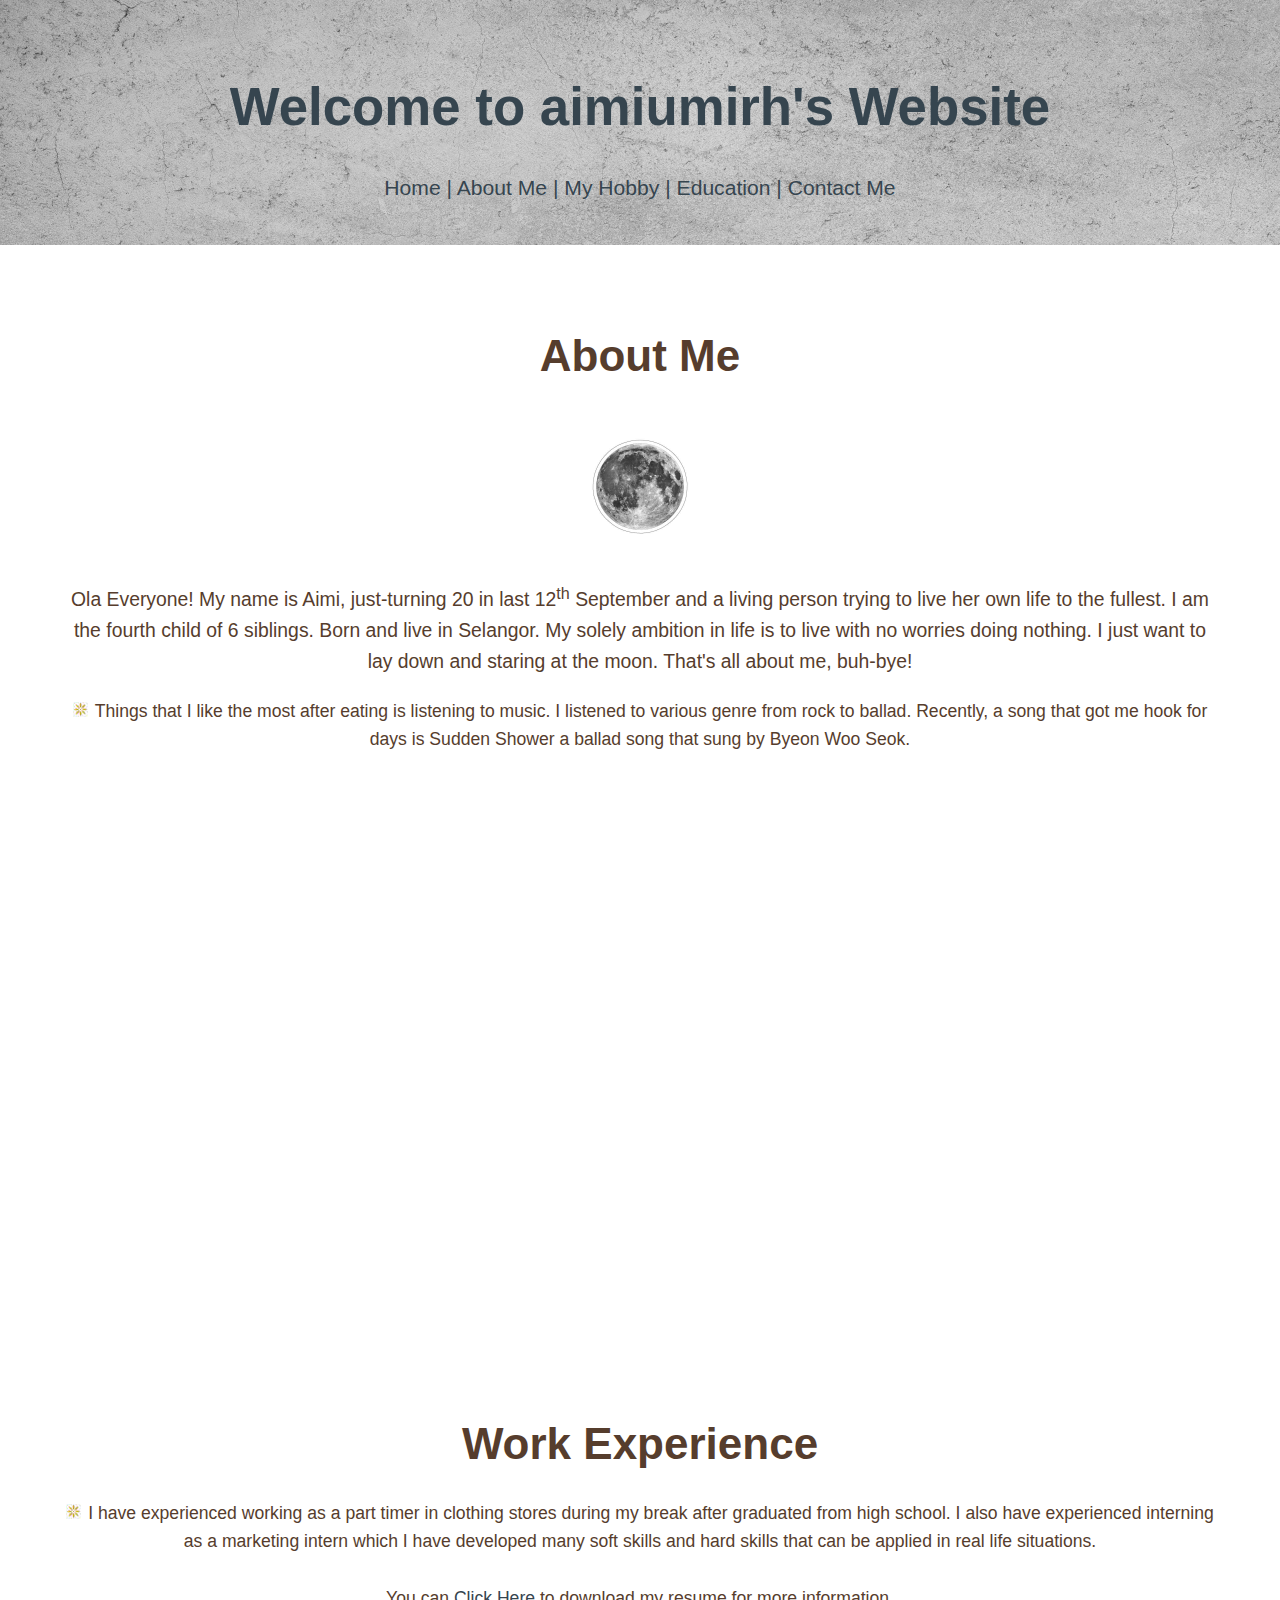
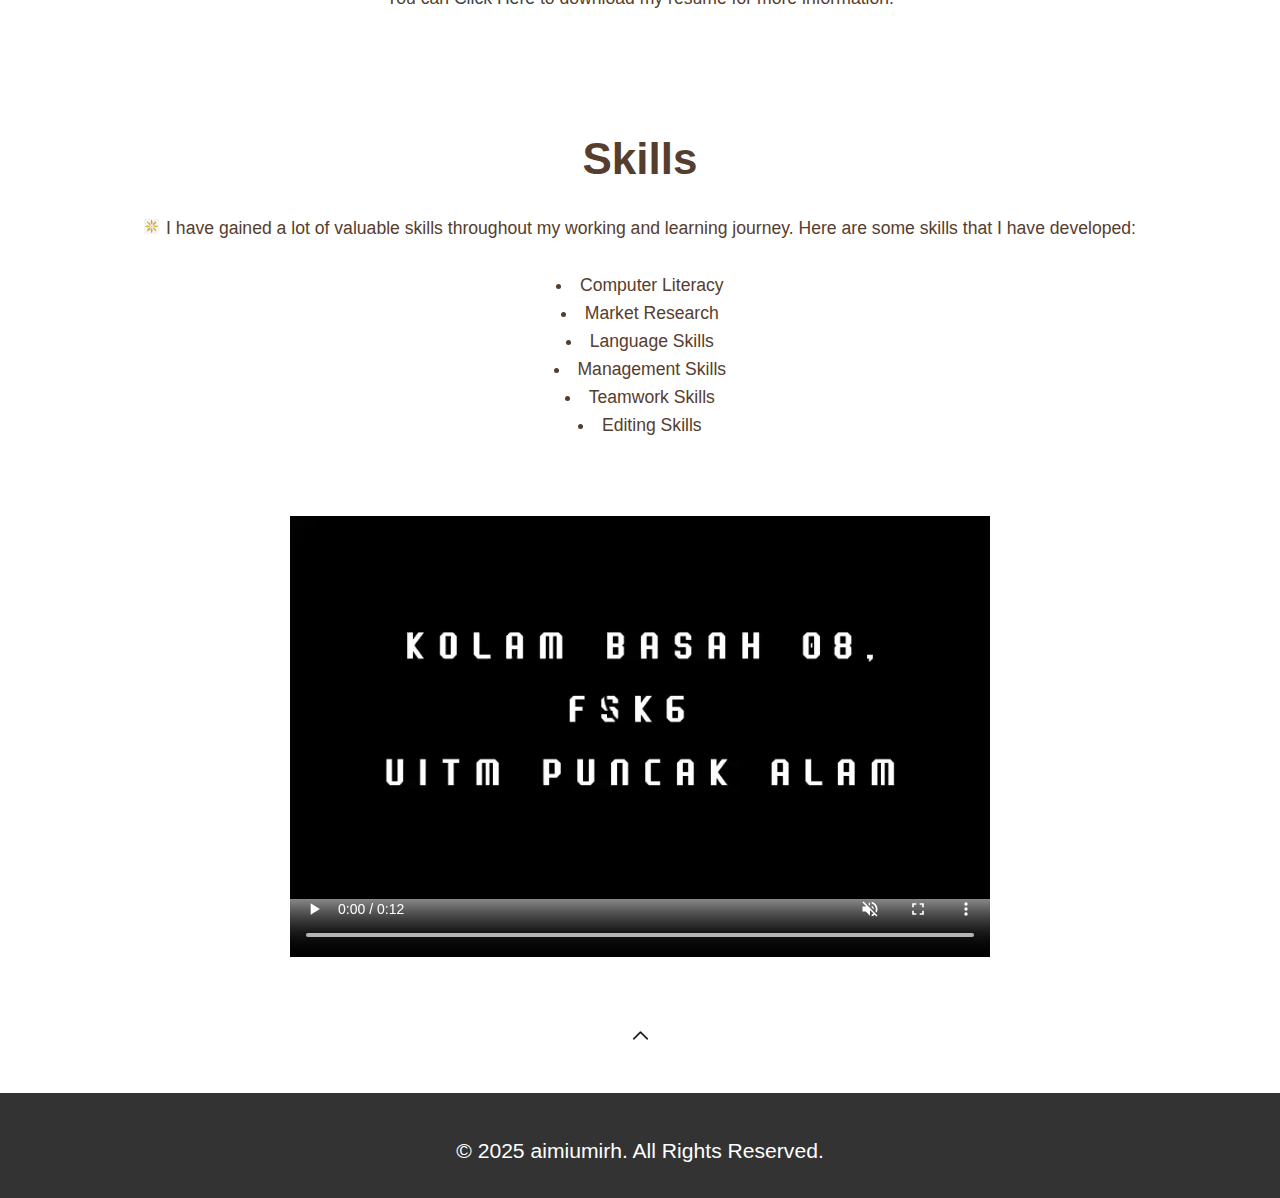
<file: about-me.html>
<html>
	<head>
    <meta charset="UTF-8">
    <meta name="viewport" content="width=device-width, initial-scale=1.0" color="brown">
    <meta name="description" content="Personal website of aimiumirh">
    <title>aimiumirh's Personal Website</title>
    <link rel="stylesheet" href="style.css" type="text/css">
	<link rel="icon" type="x-icon" href="favicon.ico">
	</head>
	
	<body>
    <header>
        <div class="container">
            <h1 id="top">Welcome to aimiumirh's Website</h1>
            <p><a href="index.html">Home</a> | <a href="about-me.html">About Me</a> | <a href="hobby.html">My Hobby</a> | <a href="education.html">Education</a> | <a href="contact-me.html">Contact Me</a></a></p>
			<style> body { background-image: url('bg2.jpg'); } </style>
        </div>
    </header>

    <!-- About Me Section -->
    <section id="about">
        <div class="container">
            <h2 align="center">About Me</h2>
			<p align="center"><img src="sticker1.jpg" class="sticker"></p>
            <p align="center">Ola Everyone! My name is Aimi, just-turning 20 in last 12<sup>th</sup> September and a living person trying to live her own life to the fullest. I am the fourth child of 6 siblings. Born and live in Selangor. My solely ambition in life is to live with no worries doing nothing. I just want to lay down and staring at the moon. That's all about me, buh-bye!</p>
			
			<p><li style="list-style-image:url(resized.jpeg)" align="center">Things that I like the most after eating is listening to music. I listened to various genre from rock to ballad. Recently, a song that got me hook for days is Sudden Shower a ballad song that sung by Byeon Woo Seok.</li></p>
			
			<p align="center" >
				<iframe width="1000" height="600" src="https://www.youtube.com/embed/7NbxfrnnWOk?si=UZas0XgOO1yrZWlU" title="YouTube video player" frameborder="0" allow="accelerometer; autoplay; clipboard-write; encrypted-media; gyroscope; picture-in-picture; web-share" referrerpolicy="strict-origin-when-cross-origin" allowfullscreen></iframe>
			</p>

			<h2 align="center">Work Experience</h2>
			<p><li style="list-style-image:url(resized.jpeg)" align="center">I have experienced working as a part timer in clothing stores during my break after graduated from high school. I also have experienced interning as a marketing intern which I have developed many soft skills and hard skills that can be applied in real life situations. <br></br> You can <a href="resume.pdf" target="blank">Click Here</a> to download my resume for more information.</li></p>
			
			<br></br>
			
			<h2 align="center">Skills</h2>
			<p><li style="list-style-image:url(resized.jpeg)" align="center">I have gained a lot of valuable skills throughout my working and learning journey. Here are some skills that I have developed: <br></br>
			
			
				<li align="center">Computer Literacy</li>
				<li align="center">Market Research</li>
				<li align="center">Language Skills</li>
				<li align="center">Management Skills</li>
				<li align="center">Teamwork Skills</li>
				<li align="center">Editing Skills</li>
			
			<figure align="center">
			
			<video controls autoplay muted width="700" height="500">
			<source src="vid.MP4" type="video/mp4">
			</video>
			</figure>
			
		</div>
		<br width="50"></br>
		<p align="center"><a href="#top"><img src="arrow.png"></a></p>
		
    </section>
		
	<!-- Footer Section -->
    <footer>
        <div class="container">
            <p>&copy; 2025 aimiumirh. All Rights Reserved.</p>
        </div>
    </footer>
	
</body>
</html>
</file>
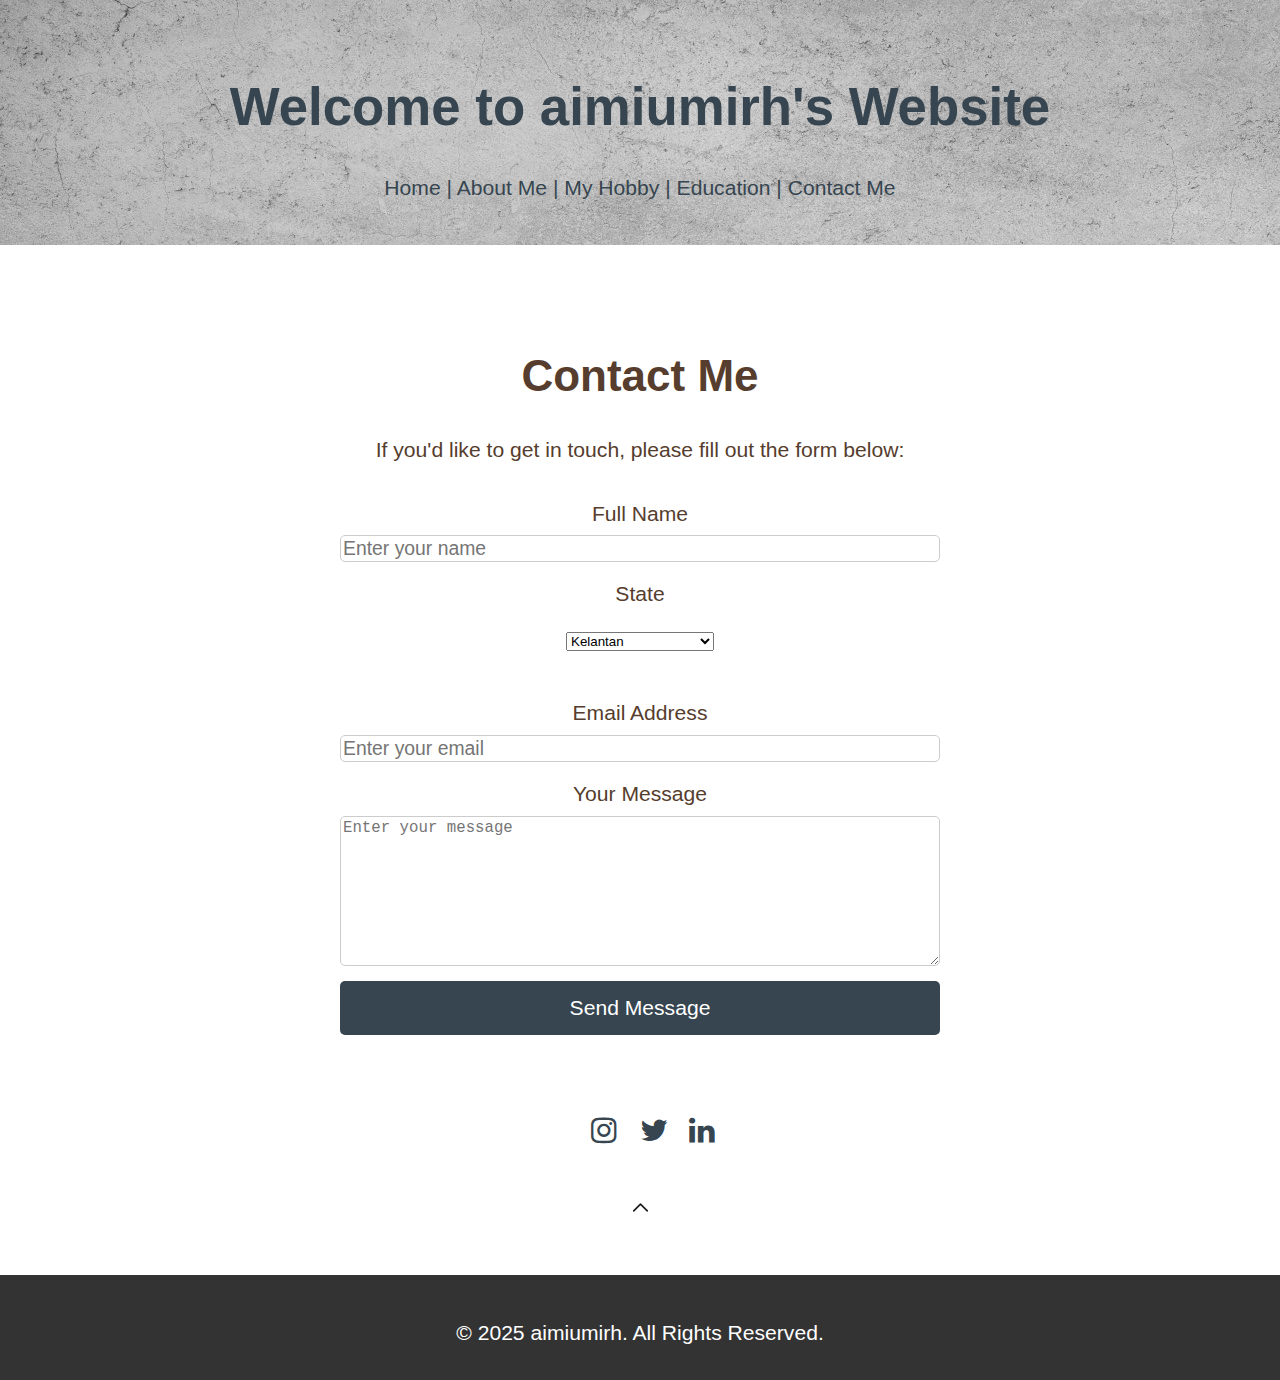
<file: contact-me.html>
<html>
<head>
    <meta charset="UTF-8">
    <meta name="viewport" content="width=device-width, initial-scale=1.0" color="brown">
    <meta name="description" content="Personal website of aimiumirh">
    <title>aimiumirh's Personal Website</title>
    <link rel="stylesheet" href="style.css" type="text/css">
	<link rel="stylesheet" href="https://cdnjs.cloudflare.com/ajax/libs/font-awesome/4.7.0/css/font-awesome.min.css">
	<link rel="icon" type="x-icon" href="favicon.ico">
</head>
<body>
    <header>
        <div class="container">
            <h1 id="top">Welcome to aimiumirh's Website</h1>
            <p><a href="index.html">Home</a> | <a href="about-me.html">About Me</a> | <a href="hobby.html">My Hobby</a> | <a href="education.html">Education</a> | <a href="contact-me.html">Contact Me</a></a></p>
			<style> body { background-image: url('bg2.jpg'); } </style>
        </div>
    </header>
	
	<!-- Contact Section -->
	<section id="contact">
    <div class="container">
        <h2>Contact Me</h2>
        <p>If you'd like to get in touch, please fill out the form below:</p>

        <!-- Contact Form -->
        <form id="contact-form" action="mailto:aimiumirh@gmail.com" method="POST">
            <div class="form-group">
                <label for="name" align="center">Full Name</label>
                <input type="text" id="name" name="name" required placeholder="Enter your name">
            </div>


			<div class="form-group">
			<label for="state" align="center">State</label>
		<p align="center"><select type="state" id="state" name="state">
		<option value="Kel">Kelantan</option>
		<option value="Ked">Kedah</option>
		<option value="Sel">Selangor</option>
		<option value="Sab">Sabah</option>
		<option value="Sar">Sarawak</option>
		<option value="Pul">Pulau Pinang</option>
		<option value="Mel">Melaka</option>
		<option value="N9">Negeri Sembilan</option>
		<option value="Joh">Johor</option>
		<option value="Pah">Pahang</option>
		<option value="Per">Perlis</option>
		<option value="Ter">Terengganu</option>
		<option value="Wil">Wilayah Persekutuan</option>
		</select></p>
		</div>

            <div class="form-group">
                <label for="email" align="center">Email Address</label>
                <input type="email" id="email" name="email" required placeholder="Enter your email">
            </div>

            <div class="form-group">
			<label for="message" align="center">Your Message</label>
                <textarea id="message" name="message" required placeholder="Enter your message"></textarea>
            </div>

            <button type="submit" class="cta-btn">Send Message</button>
        </form>

        <!-- Success Message -->
        <div id="success-message" class="hidden">
            <p>Thank you for getting in touch! I will respond as soon as possible.</p>
        </div>
    </div>

	<br height="50"></br>

	<p align="center">
	<a href="https://www.instagram.com/aimiumirh/" class="fa fa-instagram"></a> 
	<a href="https://x.com/aimiumirh" class="fa fa-twitter"></a>
	<a href="https://www.linkedin.com/in/aimi-zulkaria-2738bb306/" class="fa fa-linkedin"></a>
	</p>
	
	<td align="center"><a href="#top"><img src="arrow.png"></a></td>
	
	 </section>
	<!-- Footer Section -->
    <footer>
        <div class="container">
            <p>&copy; 2025 aimiumirh. All Rights Reserved.</p>
        </div>
    </footer>
	
<style>
	.fa {
  padding: 20px;
  font-size: 30px;
  width: 30px;
  text-align: center;
  text-decoration: none;
  margin: 5px 2px;
  border-radius: 50%;
}
	.fa:hover {
    opacity: 0.7;
}
	.fa-instagram {
  background: #125688;
  color: white;
}
	.fa-twitter {
  background: #55ACEE;
  color: white;
}
.fa-linkedin {
  background: #007bb5;
  color: white;
}
// Get the form and success message elements
const form = document.getElementById('contact-form');
const successMessage = document.getElementById('success-message');

// Add event listener for form submission
form.addEventListener('submit', function(event) {
    event.preventDefault();  // Prevent actual form submission

    // Show the success message
	
</style>
</body>
</html>
</file>
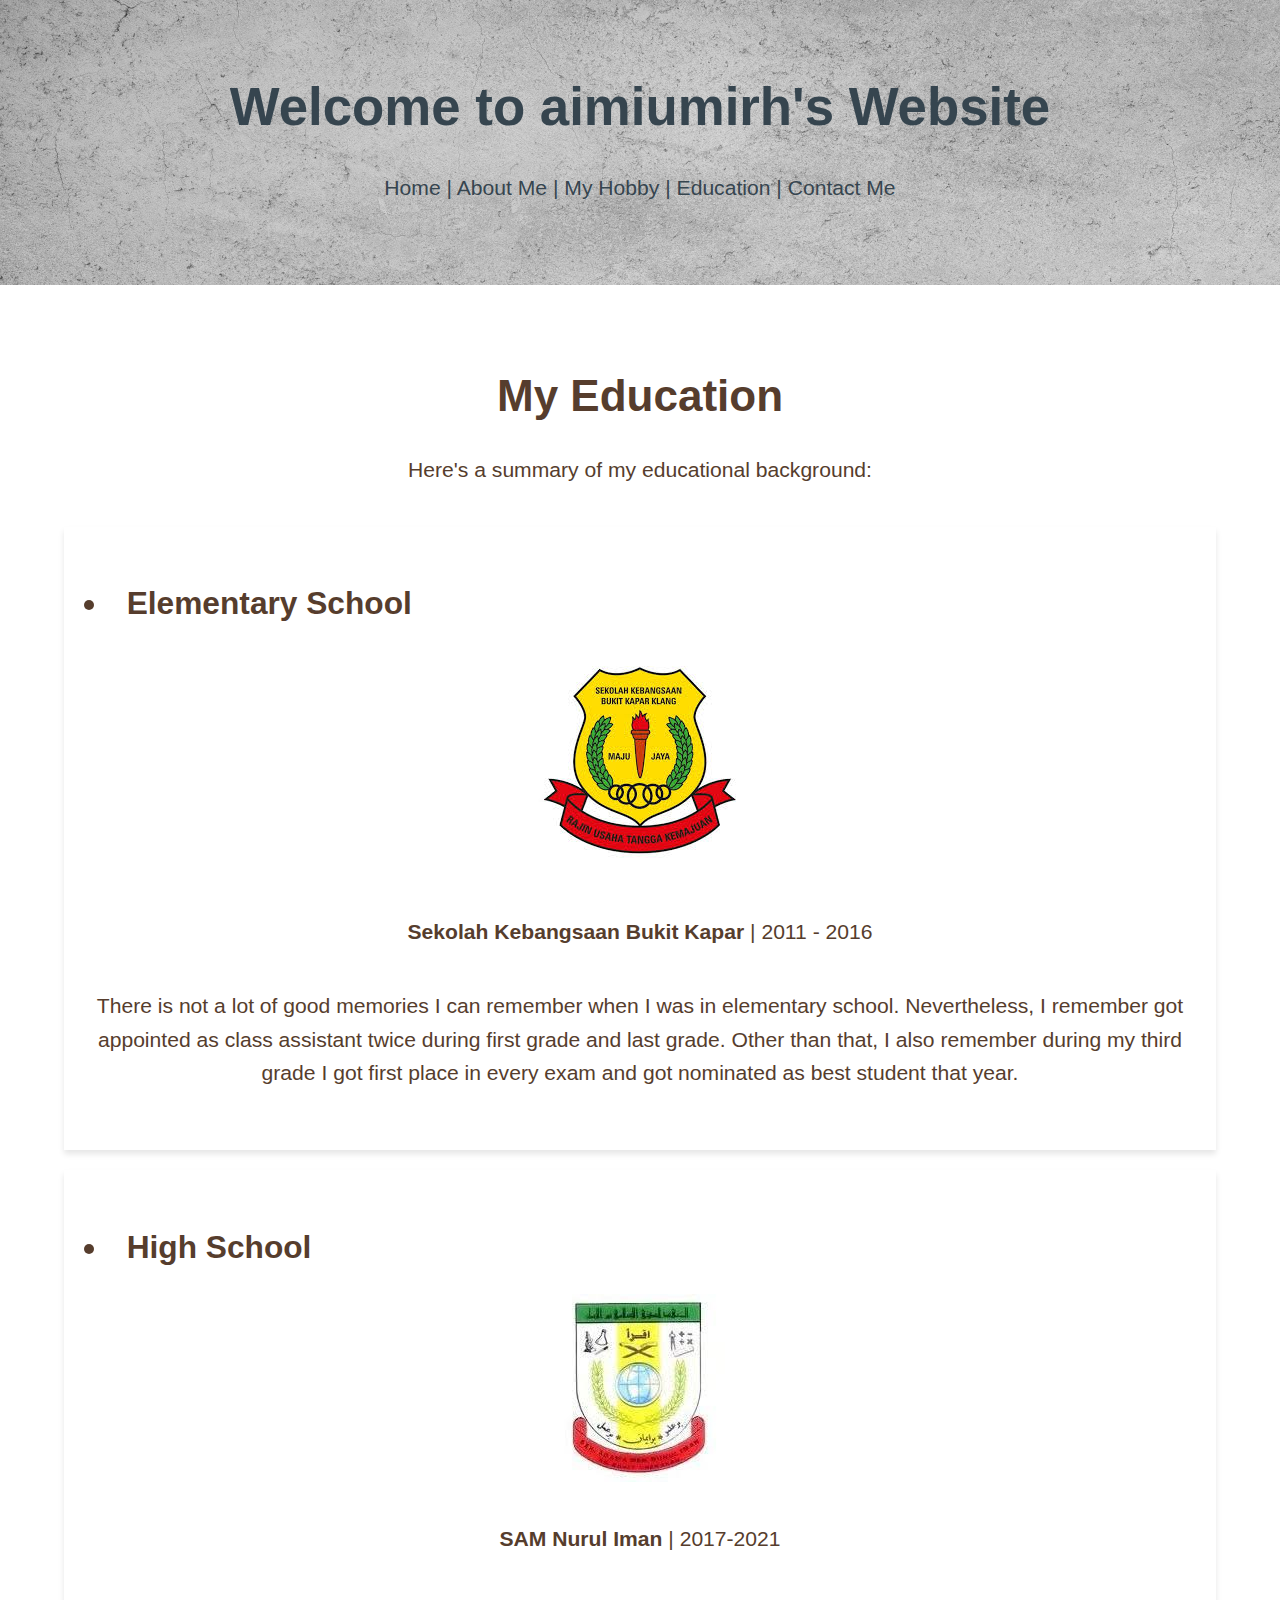
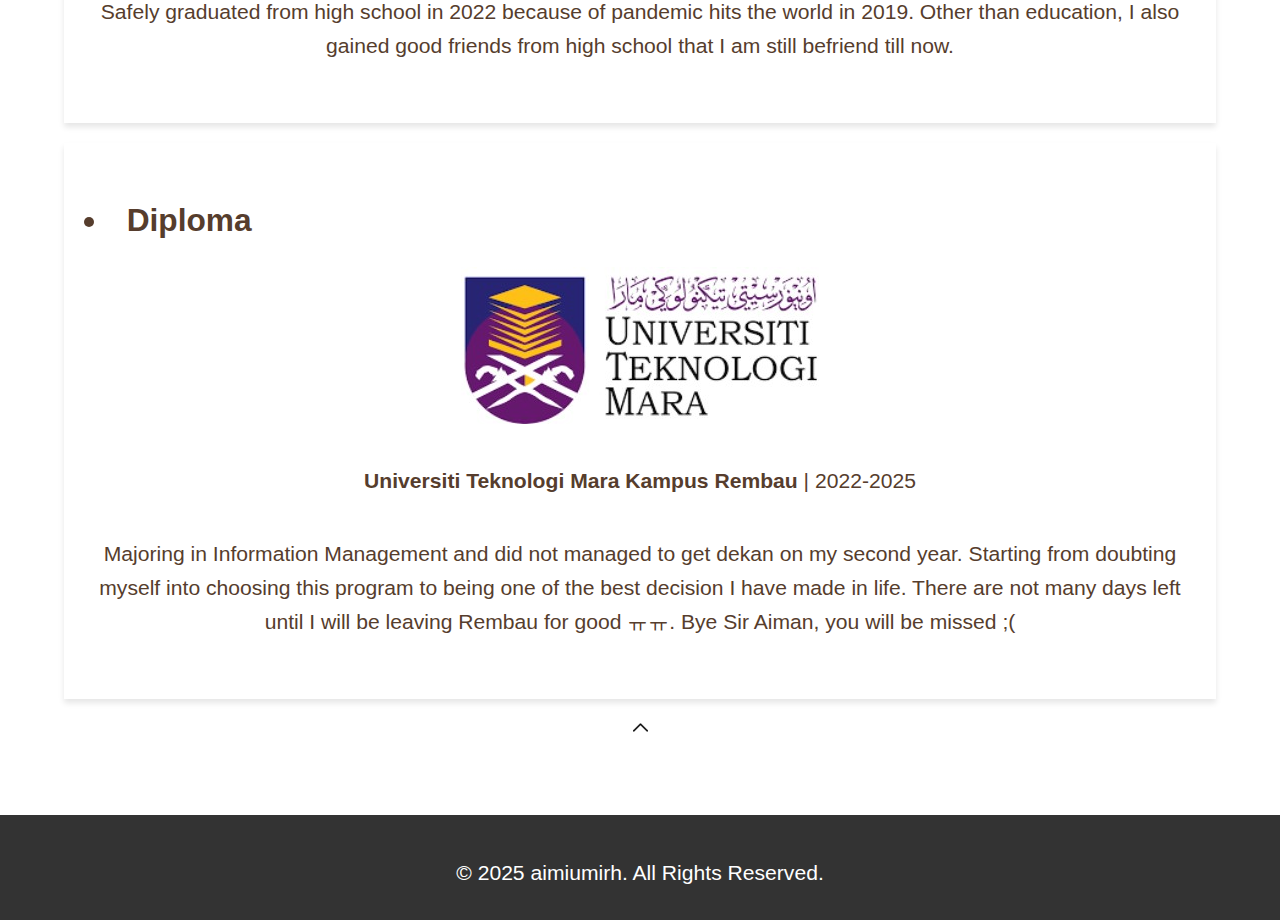
<file: education.html>
<html>
	<head>
    <meta charset="UTF-8">
    <meta name="viewport" content="width=device-width, initial-scale=1.0" color="brown">
    <meta name="description" content="Personal website of aimiumirh">
    <title>aimiumirh's Personal Website</title>
    <link rel="stylesheet" href="style.css" type="text/css">
	<link rel="icon" type="x-icon" href="favicon.ico">
	</head>
<body>
    <header>
        <div class="container">
            <h1 id="top">Welcome to aimiumirh's Website</h1>
            <p><a href="index.html">Home</a> | <a href="about-me.html">About Me</a> | <a href="hobby.html">My Hobby</a> | <a href="education.html">Education</a> | <a href="contact-me.html">Contact Me</a></a></p>
			<style> body { background-image: url('bg2.jpg'); } </style>
        </div>
    </header>
    
    <section id="education">
        <div class="container">
            <h2>My Education</h2>
            <p>Here's a summary of my educational background:</p>

            <div class="education-timeline">
			
				<!-- sekolah rendah -->
                <div class="education-item">
                    <h3><li>Elementary School</li></h3>
					<p align="center"><a href="https://ms.wikipedia.org/wiki/Sekolah_Kebangsaan_Bukit_Kapar"><img src="logo1.jpg"></a></p>
                    <p><strong>Sekolah Kebangsaan Bukit Kapar</strong> | 2011 - 2016</p>
                    <p>There is not a lot of good memories I can remember when I was in elementary school. Nevertheless, I remember got appointed as class assistant twice during first grade and last grade. Other than that, I also remember during my third grade I got first place in every exam and got nominated as best student that year.</p>
                </div>

                <!-- High School -->
                <div class="education-item">
                    <h3><li>High School</li></h3>
					<p align="center"><a href="https://sites.google.com/moe-dl.edu.my/samnuruliman/home"><img src="logo2.jpg"></a></p>
                    <p><strong>SAM Nurul Iman</strong> | 2017-2021</p>
                    <p>Safely graduated from high school in 2022 because of pandemic hits the world in 2019. Other than education, I also gained good friends from high school that I am still befriend till now.</p>
                </div>

                <!-- uni -->
                <div class="education-item">
                    <h3><li>Diploma</li></h3>
					<p align="center"><a href="https://www.uitm.edu.my"><img src="logo3.jpg"></a></p>
                    <p><strong>Universiti Teknologi Mara Kampus Rembau</strong> | 2022-2025</p>
                    <p>Majoring in Information Management and did not managed to get dekan on my second year. Starting from doubting myself into choosing this program to being one of the best decision I have made in life. There are not many days left until I will be leaving Rembau for good ㅠㅠ. Bye Sir Aiman, you will be missed ;(</p>
                </div>
            </div>
			
			<p><td align="center"><a href="#top"><img src="arrow.png"></a></td></p>
			
        </div>
    </section>

	<!-- Footer Section -->
    <footer>
        <div class="container">
            <p>&copy; 2025 aimiumirh. All Rights Reserved.</p>
        </div>
    </footer>
</body>
</html>
</file>
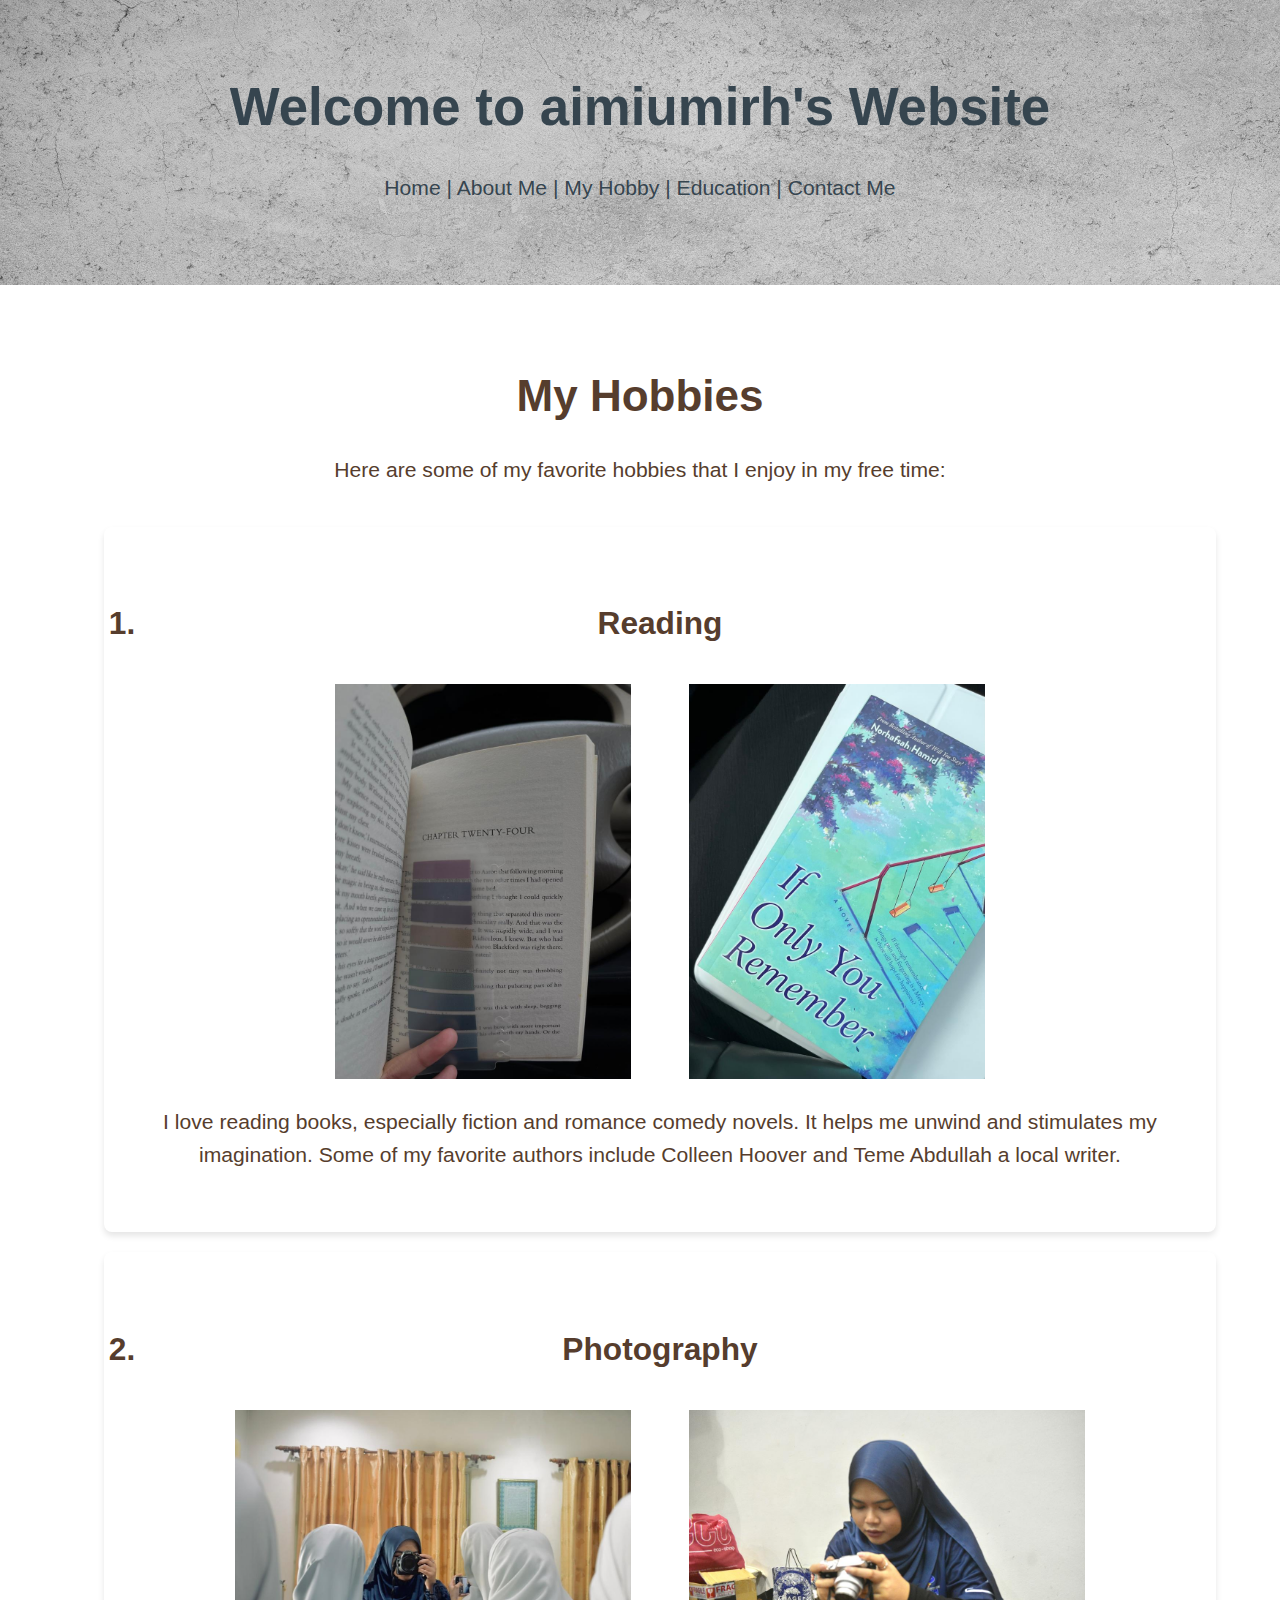
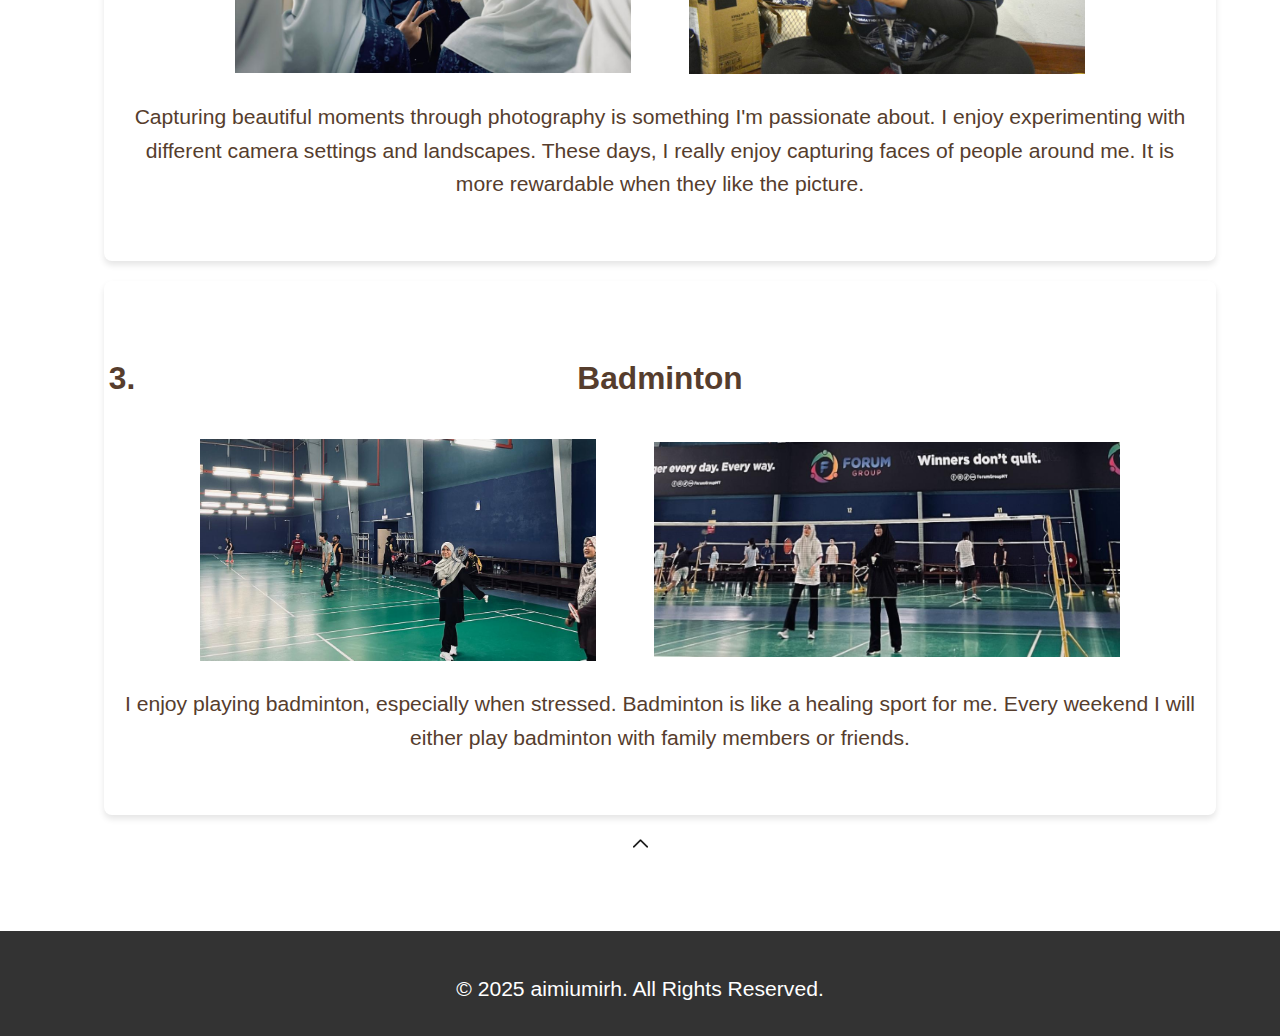
<file: hobby.html>
<html>
<head>
    <meta charset="UTF-8">
    <meta name="viewport" content="width=device-width, initial-scale=1.0">
    <title>My Education - [Your Name]</title>
    <link rel="stylesheet" href="style.css">
	<link rel="icon" type="x-icon" href="favicon.ico">
</head>
<body>
    <header>
        <div class="container">
            <h1 id="top">Welcome to aimiumirh's Website</h1>
            <p><a href="index.html">Home</a> | <a href="about-me.html">About Me</a> | <a href="hobby.html">My Hobby</a> | <a href="education.html">Education</a> | <a href="contact-me.html">Contact Me</a></a></p>
			<style> body { background-image: url('bg2.jpg'); } </style>
        </div>
    </header>
	
<!-- Main Hobbies Section -->
    <section id="hobbies">
        <div class="container">
            <h2>My Hobbies</h2>
            <p>Here are some of my favorite hobbies that I enjoy in my free time:</p>
			
			<ol type="1" start="1">
            <div class="hobbies-list">
                <!-- Hobby 1: Reading -->
				<div class="hobby-item">
					<h3><li>Reading</li></h3>
			<tr>
				<td colspan="8"> 
					<table border="1" align=center bgcolor=white bordercolor=white>
						<tr>
							<td width="300" align="center"><img src="read1.jpg" alt="Hobby 1"></td>
							<td width="50"></td>
							<td width="300" align="center"><img src="read2.jpg" alt="Hobby 1"></td>
						</tr>
					</table>
				</td>
			</tr>
			
                    <p>I love reading books, especially fiction and romance comedy novels. It helps me unwind and stimulates my imagination. Some of my favorite authors include Colleen Hoover and Teme Abdullah a local writer.</p> 
				</div>

                <!-- Hobby 2: Photography -->
                <div class="hobby-item">
                    <h3><li>Photography</li></h3>
			<tr>
				<td colspan="8"> 
					<table border="1" align=center bgcolor=white bordercolor=white>
						<tr>
							<td width="400" align="center"><img src="cam1.jpg" alt="Hobby 1"></td>
							<td width="50"></td>
							<td width="400" align="center"><img src="cam2.jpg" alt="Hobby 1"></td>
						</tr>
					</table>
				</td>
			</tr>
                    <p>Capturing beautiful moments through photography is something I'm passionate about. I enjoy experimenting with different camera settings and landscapes. These days, I really enjoy capturing faces of people around me. It is more rewardable when they like the picture.</p>
                </div>

                <!-- Hobby 3: Traveling -->
                <div class="hobby-item">
                    <h3><li>Badminton</li></h3>
			<tr>
				<td colspan="8"> 
					<table border="1" align=center bgcolor=white bordercolor=white>
						<tr>
							<td width="400" align="center"><img src="bad1.jpg" alt="Hobby 1"></td>
							<td width="50"></td>
							<td width="470" align="center"><img src="bad2.jpg" alt="Hobby 1"></td>
						</tr>
					</table>
				</td>
			</tr>
                    <p>I enjoy playing badminton, especially when stressed. Badminton is like a healing sport for me. Every weekend I will either play badminton with family members or friends.</p>
                </div>

                
            </div>
			</ol>
			
			<p><td align="center"><a href="#top"><img src="arrow.png"></a></td></p>
			
        </div>
    </section>


	<!-- Footer Section -->
    <footer>
        <div class="container">
            <p>&copy; 2025 aimiumirh. All Rights Reserved.</p>
        </div>
    </footer>
	
<style>
div.gallery {
  margin: 5px;
  border: 1px solid #ccc;
  float: left;
  width: 180px;
}

div.gallery:hover {
  border: 1px solid #777;
}

div.gallery img {
  width: 100%;
  height: auto;
}

div.desc {
  padding: 15px;
  text-align: center;
}
</style>
	
</body>
</html>
</file>
<file: style.css>
<body>
	 {
    margin: 0;
    padding: 0;
    box-sizing: border-box;
	background-color: white;
}

body {
    font-family: Arial, sans-serif;
    background-color: #f4f4f4;
    color: #563d2d;
}

.container {
    width: 90%;
    margin: 0 auto;
	
}

/* Header */
header {
    color: #36454F;
    padding: 30px 0;
    text-align: center;
}

header h1 {
    font-size: 3em;
    margin-bottom: 10px;
}

p {
    font-size: 1.2em;
    margin-bottom: 10px;
}

a:link {
  color: #36454F;
  background-color: transparent;
  text-decoration: none;
}

a:visited {
  color: #36454F;
  background-color: transparent;
  text-decoration: none;
}

a:hover {
  color: red;
  background-color: transparent;
  text-decoration: none;
}

a:active {
  color: yellow;
  background-color: transparent;
  text-decoration: none;
}

header h3{
    color: #36454F;
    padding: 60px 0;
    text-align: center;
}

table  {
    font-size: 1.2em;
}

/* About Section */
#about {
    padding: 40px 0;
    background-color: #fff;
}

#about h2 {
    font-size: 2.5em;
    margin-bottom: 20px;
}

#about p {
    font-size: 1.1em;
    line-height: 1.6;
}

.sticker {
    width: 150px;
    height:150px;
    position: relative;
    animation-name: example;
    animation-duration: 10s;
    animation-iteration-count: infinite;
}

@keyframes example {
  10%   { right:250px; top:0px;}
  25%  { left:250px; top:0px;}
  50% {transform: rotate(380deg);}
  100% { left:0px; top:0px;}
}

/* Gallery Section */
* {
  box-sizing: border-box;
}

body {
  margin: 0;
  font-family: Arial, Helvetica, sans-serif;
}

.header {
  text-align: center;
  padding: 32px;
}

.row {
  display: -ms-flexbox; /* IE 10 */
  display: flex;
  -ms-flex-wrap: wrap; /* IE 10 */
  flex-wrap: wrap;
  padding: 0 4px;
}

.column {
  -ms-flex: 50%; /* IE 10 */
  flex: 50%;
  padding: 0 4px;
}

.column img {
  margin-top: 8px;
  vertical-align: middle;
}

.btn {
  border: none;
  outline: none;
  padding: 10px 16px;
  background-color: #f1f1f1;
  cursor: pointer;
  font-size: 18px;
}

.btn:hover {
  background-color: #ddd;
}

.btn.active {
  background-color: #666;
  color: white;
}



/* Hobbies Section */

#hobby {
    padding: 40px 0;
    background-color: #f9f9f9
}

#hobby h2 {
	text-align: center;
    font-size: 2.5em;
    margin-bottom: 30px;
}

.hobby-grid {
    display: flex;
    gap: 20px;
    justify-content: space-between;
}

.hobby-item {
    background-color: white;
    border-radius: 8px;
    overflow: hidden;
    width: 100%;
    box-shadow: 0 4px 6px rgba(0, 0, 0, 0.1);
}

.hobby-item img {
    width: 100%;
    height: auto;
}

.hobby-item h3 {
    text-align: center;
    font-size: 1.5em;
    padding: 20px;
}

.gallery-item p {
    padding: 0 20px 20px;
    font-size: 1em;
    text-align: center;
}

/* Main Hobbies Section */
#hobbies {
    padding: 40px 0;
    background-color: #fff;
    margin-top: 40px;
}

#hobbies h2 {
    text-align: center;
    font-size: 2.5em;
    margin-bottom: 20px;
}

#hobbies p {
    text-align: center;
    font-size: 1.2em;
    margin-bottom: 40px;
}

/* Hobbies List */
.hobbies-list {
    display: flex;
    flex-direction: column;
    gap: 20px;
}

.hobby-item {
    background-color: #fff;
    padding: 20px;
    border-radius: 8px;
	
box-shadow: 0 4px 6px rgba(0, 0, 0, 0.1);
    transition: box-shadow 0.3s ease;
}

.hobby-item:hover {
    box-shadow: 0 6px 12px rgba(0, 0, 0, 0.2);
}

.hobby-item h3 {
    font-size: 1.8em;
    margin-bottom: 10px;
}

.hobby-item p {
    font-size: 1.1em;
    line-height: 1.6;
}

.container {
    font-size: 1.1em;
    line-height: 1.6;
	align-items: center;
	justify-content: center;
}


/* Main Education Section */
#education {
    padding: 40px 0;
    background-color: #fff;
    margin-top: 40px;
}

#education h2 {
    text-align: center;
    font-size: 2.5em;
    margin-bottom: 20px;
}

#education p {
    text-align: center;
    font-size: 1.2em;
    margin-bottom: 40px;
}

/* Education Timeline */
.education-timeline {
    display: flex;
    flex-direction: column;
    gap: 20px;
}

.education-item {
    background-color: #fff;
    padding: 20px;
    border-radius: 8px;
	
box-shadow: 0 4px 6px rgba(0, 0, 0, 0.1);
    transition: box-shadow 0.3s ease;
}

.education-item:hover {
    box-shadow: 0 6px 12px rgba(0, 0, 0, 0.2);
}

.education-item h3 {
    font-size: 1.8em;
    margin-bottom: 10px;
}

.education-item p {
    font-size: 1.1em;
    line-height: 1.6;
}

.education-item strong {
    font-weight: bold;
}

/* Contact Section */
#contact {
    padding: 60px 0;
    background-color: white;
    text-align: center;
}

#contact h2 {
    font-size: 2.5em;
    margin-bottom: 20px;
}

#contact p {
    font-size: 1.2em;
    margin-bottom: 30px;
}

/* Contact Form */
form {
    max-width: 600px;
    margin: 0 auto;
    display: flex;
    flex-direction: column;
    gap: 15px;
}

.form-group {
    text-align: left;
}

.form-group label {
    font-size: 1.2em;
    margin-bottom: 5px;
    display: block;
}

.form-group input,
.form-group textarea {
    width: 100%;
    padding: 10px;
 font-size: 1.1em;
    border: 1px solid #ccc;
    border-radius: 5px;
}

.form-group textarea {
    height: 150px;
    resize: vertical;
}

.cta-btn {
    background-color: #36454F;
    color: white;
    padding: 15px 30px;
    font-size: 1.2em;
    border: none;
    border-radius: 5px;
    cursor: pointer;
    transition: background-color 0.3s ease;
}

.cta-btn:hover {
    background-color: grey;
}

/* Success Message */
#success-message {
    background-color: #d4edda;
    color: #155724;
    padding: 20px;
    border-radius: 5px;
    margin-top: 20px;
    display: none; /* Hidden by default */
}

.hidden {
    display: none;
}


  
/* Footer */
footer {
    background-color: #333;
    color: white;
    text-align: center;
	padding: 20px 0;
}

	</body>
</file>
